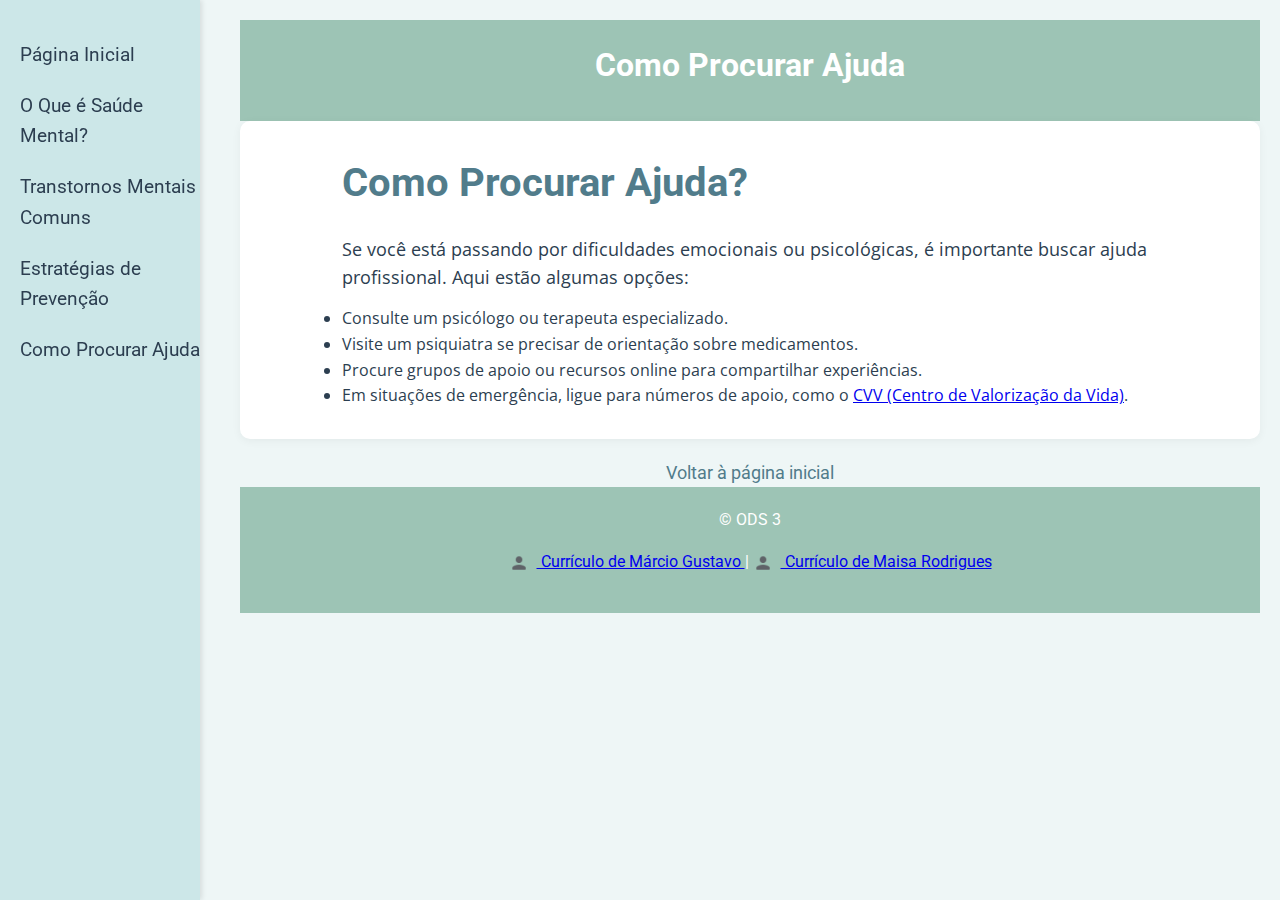
<file: ajuda.html>
<!DOCTYPE html>
<html lang="pt-BR">
<head>
    <meta charset="UTF-8">
    <meta name="viewport" content="width=device-width, initial-scale=1.0">
    <meta http-equiv="X-UA-Compatible" content="ie=edge">
    <title>Como Procurar Ajuda - Cuidando da Mente</title>
    <link rel="stylesheet" href="styles.css">
    <link href="https://fonts.googleapis.com/css2?family=Roboto:wght@400;700&family=Open+Sans:wght@300;600&display=swap" rel="stylesheet">
    <link rel="icon" href="figs/psychology_alt_24dp_5F6368.png" type="image/png">
    <style>
       
        #ajuda p, #ajuda ul {
            font-family: 'Open Sans', sans-serif;
        }

       
        body {
            font-family: 'Roboto', sans-serif;
        }

        h1, h2 {
            font-family: 'Roboto', sans-serif;
        }
    </style>
</head>
<body>

    
    <nav id="sidebar">
        <ul>
            <li><a href="index.html">Página Inicial</a></li>
            <li><a href="saude_mental.html">O Que é Saúde Mental?</a></li>
            <li><a href="transtornos.html">Transtornos Mentais Comuns</a></li>
            <li><a href="prevencao.html">Estratégias de Prevenção</a></li>
            <li><a href="ajuda.html">Como Procurar Ajuda</a></li>
        </ul>
    </nav>

    
    <div id="content">
        
        <header>
            <div class="container">
                <h1>Como Procurar Ajuda</h1>
            </div>
        </header>

       
        <section id="ajuda">
            <div class="container">
                <h2>Como Procurar Ajuda?</h2>
                <p>Se você está passando por dificuldades emocionais ou psicológicas, é importante buscar ajuda profissional. Aqui estão algumas opções:</p>
                <ul>
                    <li>Consulte um psicólogo ou terapeuta especializado.</li>
                    <li>Visite um psiquiatra se precisar de orientação sobre medicamentos.</li>
                    <li>Procure grupos de apoio ou recursos online para compartilhar experiências.</li>
                    <li>Em situações de emergência, ligue para números de apoio, como o <a href="https://cvv.org.br/" target="_blank" rel="noopener noreferrer">CVV (Centro de Valorização da Vida)</a>.</li>
                </ul>
            </div>
        </section>

       
        <div class="useful-links">
            <a href="index.html" class="link">Voltar à página inicial</a>
        </div>

       
        <footer>
            <div class="container">            
                <p>&copy; ODS 3 </p>
                <p>
                    <a href="https://bowiesleeper.github.io/mgcurriculum/">
                        <img src="figs/person_24dp_5F6368.png" alt="Ícone de Márcio Gustavo" class="footer-icon">
                        Currículo de Márcio Gustavo
                    </a> | 
                    <a href="https://maisarodriguess.github.io/CvMaisa/">
                        <img src="figs/person_24dp_5F6368.png" alt="Ícone de Maisa Rodrigues" class="footer-icon">
                        Currículo de Maisa Rodrigues
                    </a>
                </p>
            </div>
        </footer>
    </div>
</body>
</html>
</file>
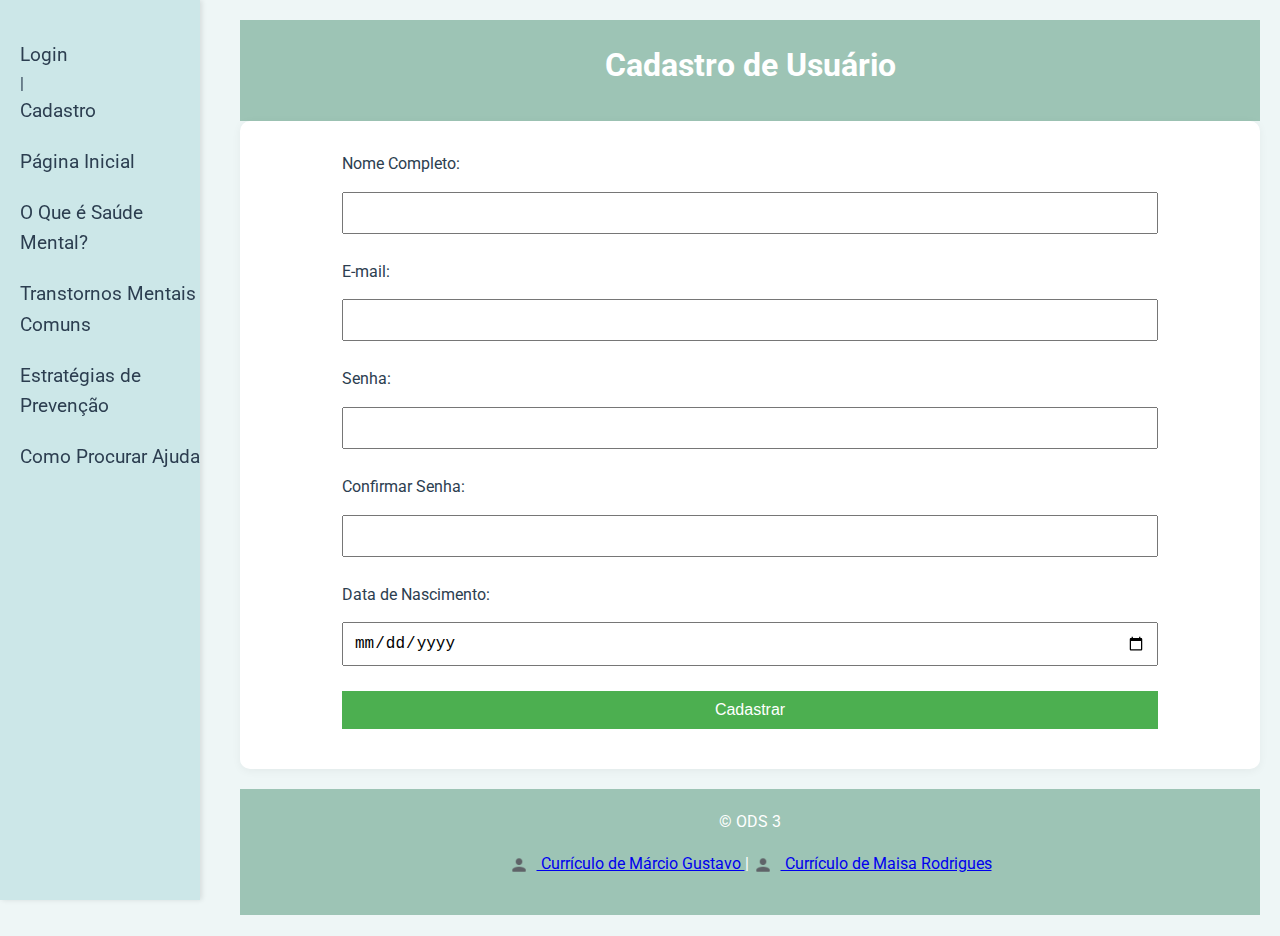
<file: cadastro.html>
<!DOCTYPE html>
<html lang="pt-BR">
<head>
    <meta charset="UTF-8">
    <meta name="viewport" content="width=device-width, initial-scale=1.0">
    <meta http-equiv="X-UA-Compatible" content="ie=edge">
    <title>Cadastro - Cuidando da Mente</title>
    <link rel="stylesheet" href="styles.css">
    <link href="https://fonts.googleapis.com/css2?family=Roboto:wght@400;700&family=Open+Sans:wght@300;600&display=swap" rel="stylesheet">
    <style>
        
        form {
            display: flex;
            flex-direction: column;
            gap: 15px;
        }
        input, button {
            padding: 10px;
            font-size: 1rem;
            margin-bottom: 10px;
        }
        button {
            cursor: pointer;
            background-color: #4CAF50;
            color: white;
            border: none;
        }
        button:hover {
            background-color: #45a049;
        }
    </style>
</head>
<body>

    
    <nav id="sidebar">
        <ul>
            <li><a href="login.html">Login</a> | <a href="cadastro.html">Cadastro</a></li>
            <li><a href="index.html">Página Inicial</a></li>
            <li><a href="saude_mental.html">O Que é Saúde Mental?</a></li>
            <li><a href="transtornos.html">Transtornos Mentais Comuns</a></li>
            <li><a href="prevencao.html">Estratégias de Prevenção</a></li>
            <li><a href="ajuda.html">Como Procurar Ajuda</a></li>
        </ul>
    </nav>

   
    <div id="content">
        
        <header>
            <div class="container">
                <h1>Cadastro de Usuário</h1>
            </div>
        </header>

        
        <section id="cadastro">
            <div class="container">
                <form action="login.html" method="GET">
                    <label for="nome">Nome Completo:</label>
                    <input type="text" id="nome" name="nome" required>

                    <label for="email">E-mail:</label>
                    <input type="email" id="email" name="email" required>

                    <label for="senha">Senha:</label>
                    <input type="password" id="senha" name="senha" required>

                    <label for="confirmar-senha">Confirmar Senha:</label>
                    <input type="password" id="confirmar-senha" name="confirmar-senha" required>

                    <label for="data-nascimento">Data de Nascimento:</label>
                    <input type="date" id="data-nascimento" name="data-nascimento" required>

                    <button type="submit">Cadastrar</button>
                </form>
            </div>
        </section>

        
        <footer>
            <div class="container">            
                <p>&copy; ODS 3 </p>
                <p>
                    <a href="https://bowiesleeper.github.io/mgcurriculum/">
                        <img src="figs/person_24dp_5F6368.png" alt="Ícone de Márcio Gustavo" class="footer-icon">
                        Currículo de Márcio Gustavo
                    </a> | 
                    <a href="https://maisarodriguess.github.io/CvMaisa/">
                        <img src="figs/person_24dp_5F6368.png" alt="Ícone de Maisa Rodrigues" class="footer-icon">
                        Currículo de Maisa Rodrigues
                    </a>
                </p>
            </div>
        </footer>
    </div>

</body>
</html>
</file>
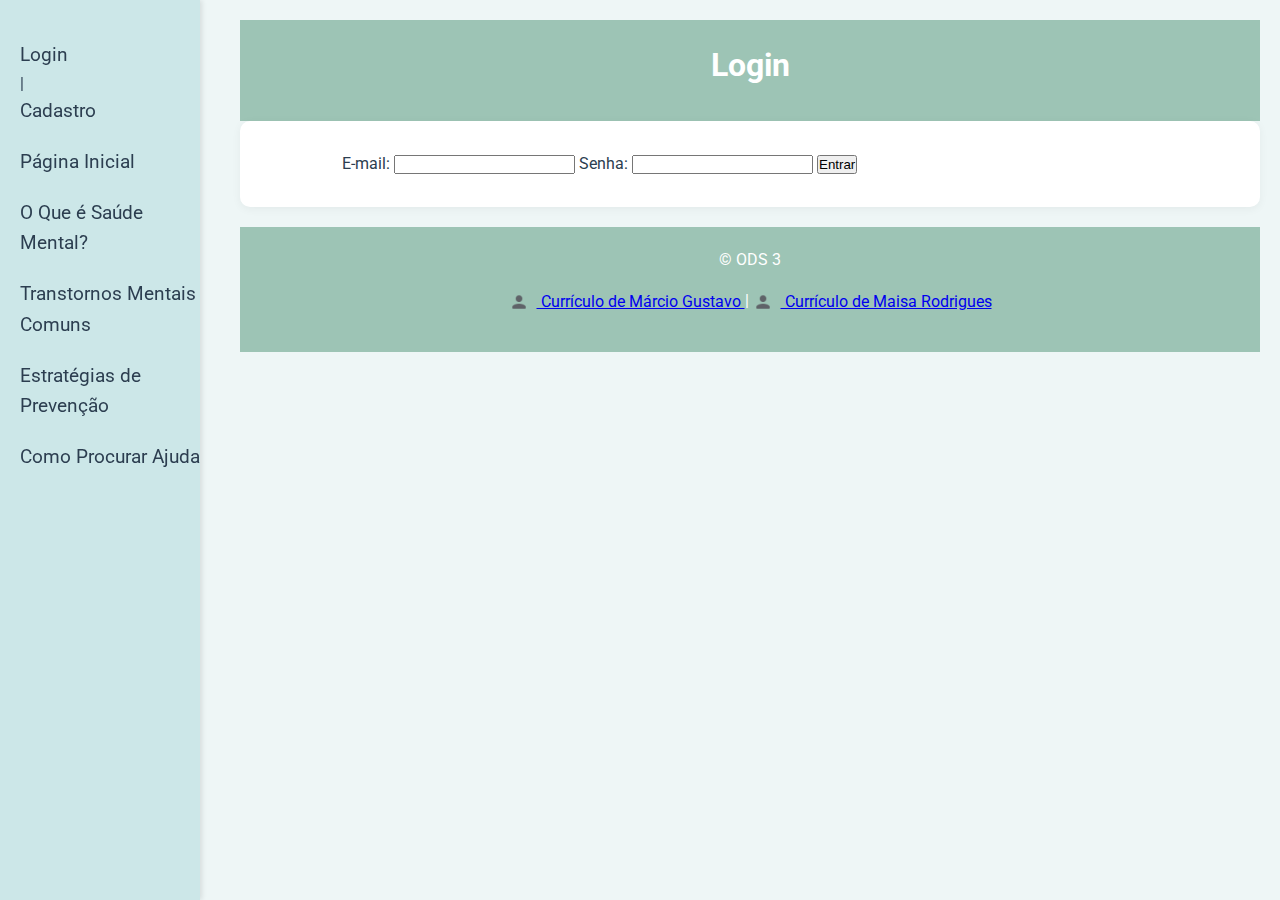
<file: login.html>
<!DOCTYPE html>
<html lang="pt-BR">
<head>
    <meta charset="UTF-8">
    <meta name="viewport" content="width=device-width, initial-scale=1.0">
    <meta http-equiv="X-UA-Compatible" content="ie=edge">
    <title>Login - Cuidando da Mente</title>
    <link rel="stylesheet" href="styles.css">
    <link href="https://fonts.googleapis.com/css2?family=Roboto:wght@400;700&family=Open+Sans:wght@300;600&display=swap" rel="stylesheet">
    <link rel="icon" href="figs/psychology_alt_24dp_5F6368.png" type="image/png">
</head>
<body>

    <nav id="sidebar">
        <ul>
            <li><a href="login.html">Login</a> | <a href="cadastro.html">Cadastro</a></li>
            <li><a href="index.html">Página Inicial</a></li>
            <li><a href="saude_mental.html">O Que é Saúde Mental?</a></li>
            <li><a href="transtornos.html">Transtornos Mentais Comuns</a></li>
            <li><a href="prevencao.html">Estratégias de Prevenção</a></li>
            <li><a href="ajuda.html">Como Procurar Ajuda</a></li>
        </ul>
    </nav>

    <div id="content">
        <header>
            <div class="container">
                <h1>Login</h1>
            </div>
        </header>

        <section id="login">
            <div class="container">
                <form action="index.html" method="POST">
                    <label for="email">E-mail:</label>
                    <input type="email" id="email" name="email" required>

                    <label for="senha">Senha:</label>
                    <input type="password" id="senha" name="senha" required>

                    <button type="submit">Entrar</button>
                </form>
            </div>
        </section>

        <footer>
            <div class="container">            
                <p>&copy; ODS 3 </p>
                <p>
                    <a href="https://bowiesleeper.github.io/mgcurriculum/">
                        <img src="figs/person_24dp_5F6368.png" alt="Ícone de Márcio Gustavo" class="footer-icon">
                        Currículo de Márcio Gustavo
                    </a> | 
                    <a href="https://maisarodriguess.github.io/CvMaisa/">
                        <img src="figs/person_24dp_5F6368.png" alt="Ícone de Maisa Rodrigues" class="footer-icon">
                        Currículo de Maisa Rodrigues
                    </a>
                </p>
            </div>
        </footer>
    </div>

</body>
</html>
</file>
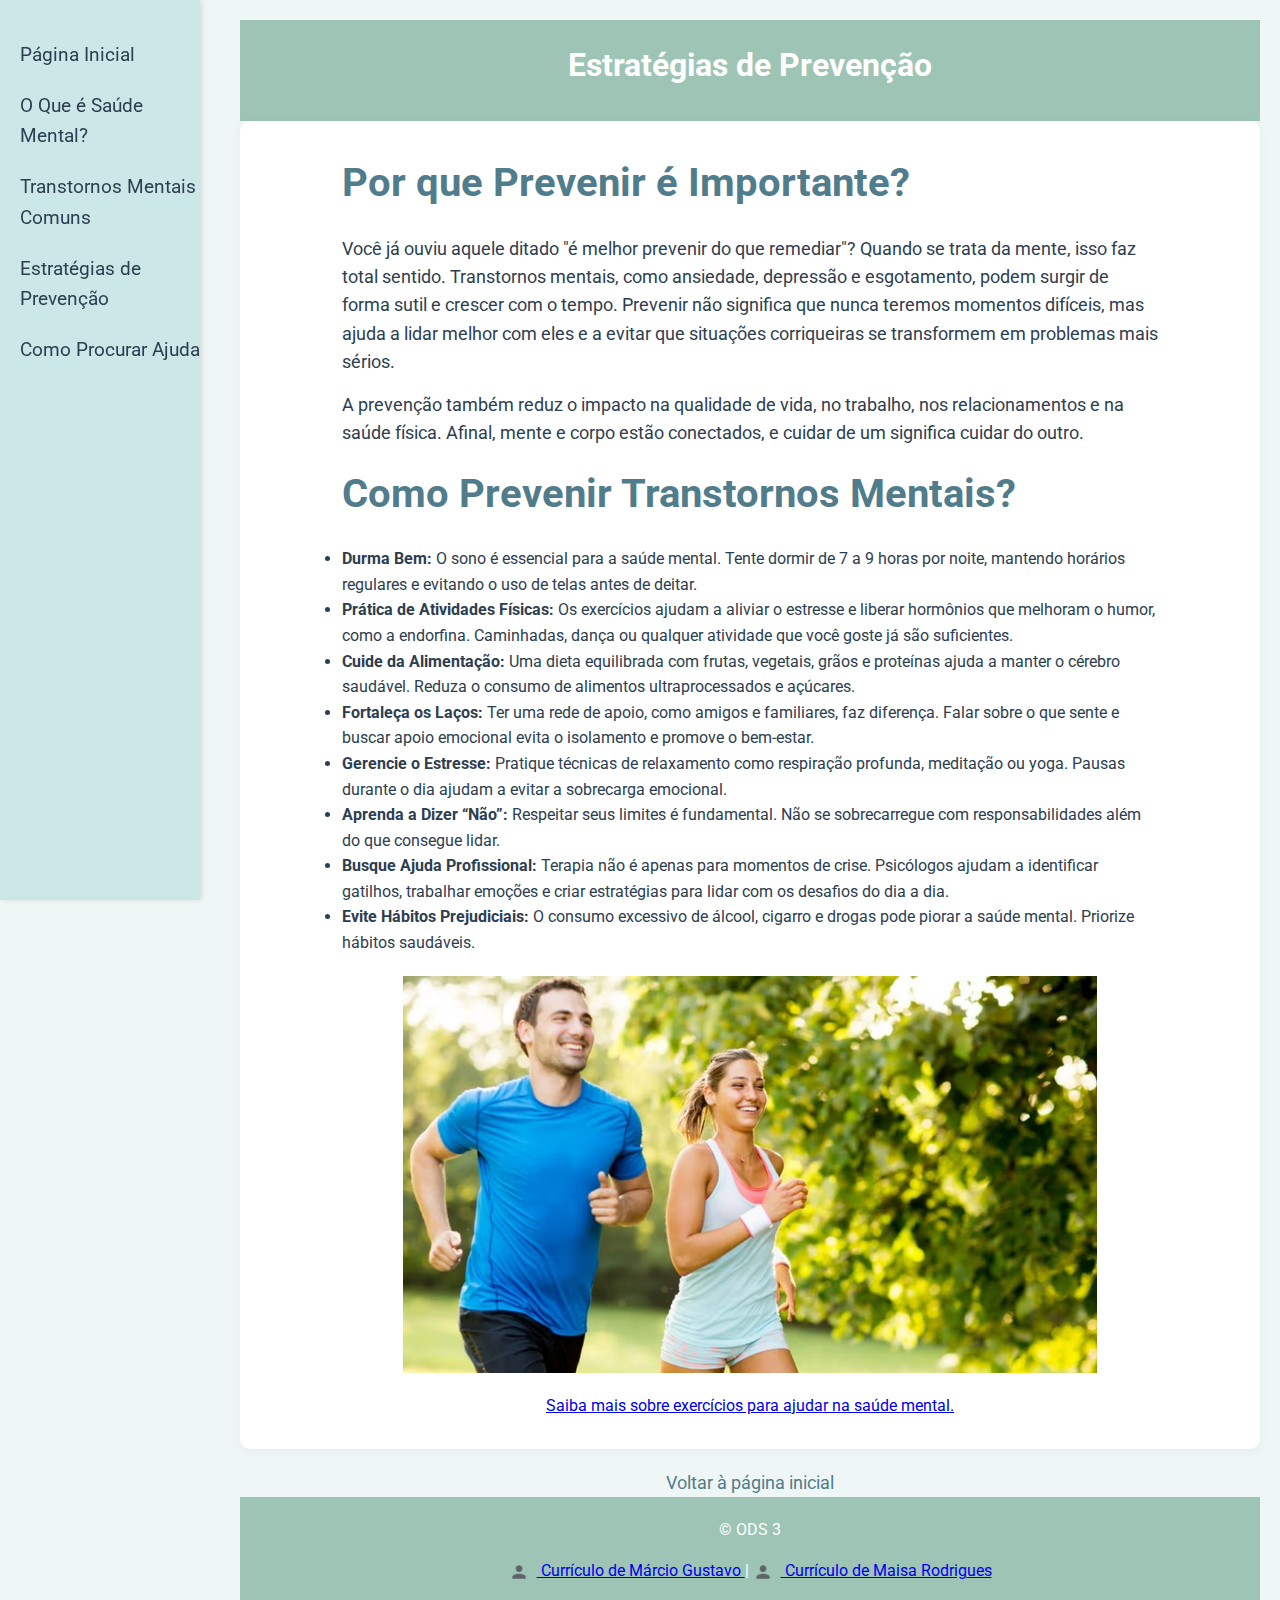
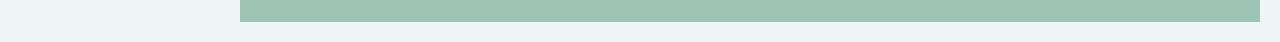
<file: prevencao.html>
<!DOCTYPE html>
<html lang="pt-BR">
<head>
    <meta charset="UTF-8">
    <meta name="viewport" content="width=device-width, initial-scale=1.0">
    <meta http-equiv="X-UA-Compatible" content="ie=edge">
    <title>Estratégias de Prevenção - Cuidando da Mente</title>
    <link rel="stylesheet" href="styles.css">
    <link href="https://fonts.googleapis.com/css2?family=Roboto:wght@400;700&family=Open+Sans:wght@300;600&display=swap" rel="stylesheet">
    <style>
        
        .centralizar-link {
            text-align: center;
            display: block;
            margin-top: 20px;
        }
    </style>
     <link rel="icon" href="figs/psychology_alt_24dp_5F6368.png" type="image/png">
</head>
<body>

    <nav id="sidebar">
        <ul>
            <li><a href="index.html">Página Inicial</a></li>
            <li><a href="saude_mental.html">O Que é Saúde Mental?</a></li>
            <li><a href="transtornos.html">Transtornos Mentais Comuns</a></li>
            <li><a href="prevencao.html">Estratégias de Prevenção</a></li>
            <li><a href="ajuda.html">Como Procurar Ajuda</a></li>
        </ul>
    </nav>

    <div id="content">
        
        <header>
            <div class="container">
                <h1>Estratégias de Prevenção</h1>
            </div>
        </header>

        <section id="prevencao">
            <div class="container">
                <h2>Por que Prevenir é Importante?</h2>
                <p>Você já ouviu aquele ditado "é melhor prevenir do que remediar"? Quando se trata da mente, isso faz total sentido. Transtornos mentais, como ansiedade, depressão e esgotamento, podem surgir de forma sutil e crescer com o tempo. Prevenir não significa que nunca teremos momentos difíceis, mas ajuda a lidar melhor com eles e a evitar que situações corriqueiras se transformem em problemas mais sérios.</p>
                <p>A prevenção também reduz o impacto na qualidade de vida, no trabalho, nos relacionamentos e na saúde física. Afinal, mente e corpo estão conectados, e cuidar de um significa cuidar do outro.</p>

                <h2>Como Prevenir Transtornos Mentais?</h2>
                <ul>
                    <li><strong>Durma Bem:</strong> O sono é essencial para a saúde mental. Tente dormir de 7 a 9 horas por noite, mantendo horários regulares e evitando o uso de telas antes de deitar.</li>
                    <li><strong>Prática de Atividades Físicas:</strong> Os exercícios ajudam a aliviar o estresse e liberar hormônios que melhoram o humor, como a endorfina. Caminhadas, dança ou qualquer atividade que você goste já são suficientes.</li>
                    <li><strong>Cuide da Alimentação:</strong> Uma dieta equilibrada com frutas, vegetais, grãos e proteínas ajuda a manter o cérebro saudável. Reduza o consumo de alimentos ultraprocessados e açúcares.</li>
                    <li><strong>Fortaleça os Laços:</strong> Ter uma rede de apoio, como amigos e familiares, faz diferença. Falar sobre o que sente e buscar apoio emocional evita o isolamento e promove o bem-estar.</li>
                    <li><strong>Gerencie o Estresse:</strong> Pratique técnicas de relaxamento como respiração profunda, meditação ou yoga. Pausas durante o dia ajudam a evitar a sobrecarga emocional.</li>
                    <li><strong>Aprenda a Dizer “Não”:</strong> Respeitar seus limites é fundamental. Não se sobrecarregue com responsabilidades além do que consegue lidar.</li>
                    <li><strong>Busque Ajuda Profissional:</strong> Terapia não é apenas para momentos de crise. Psicólogos ajudam a identificar gatilhos, trabalhar emoções e criar estratégias para lidar com os desafios do dia a dia.</li>
                    <li><strong>Evite Hábitos Prejudiciais:</strong> O consumo excessivo de álcool, cigarro e drogas pode piorar a saúde mental. Priorize hábitos saudáveis.</li>
                </ul>

                <div class="esporte">
                    
                    <img src="figs/esporte-saude-mental.jpg" alt="esporte" >
                </div>

                
                <a href="https://www.telavita.com.br/blog/exercicios-para-saude-mental/" target="_blank" class="centralizar-link">Saiba mais sobre exercícios para ajudar na saúde mental.</a>
            </div>
        </section>

        <div class="useful-links">
            <a href="index.html" class="link">Voltar à página inicial</a>
        </div>

        <footer>
            <div class="container">            
                <p>&copy; ODS 3 </p>
                <p>
                    <a href="https://bowiesleeper.github.io/mgcurriculum/">
                        <img src="figs/person_24dp_5F6368.png" alt="Ícone de Márcio Gustavo" class="footer-icon">
                        Currículo de Márcio Gustavo
                    </a> | 
                    <a href="https://maisarodriguess.github.io/CvMaisa/">
                        <img src="figs/person_24dp_5F6368.png" alt="Ícone de Maisa Rodrigues" class="footer-icon">
                        Currículo de Maisa Rodrigues
                    </a>
                </p>
            </div>
        </footer>
    </div>

</body>
</html>
</file>
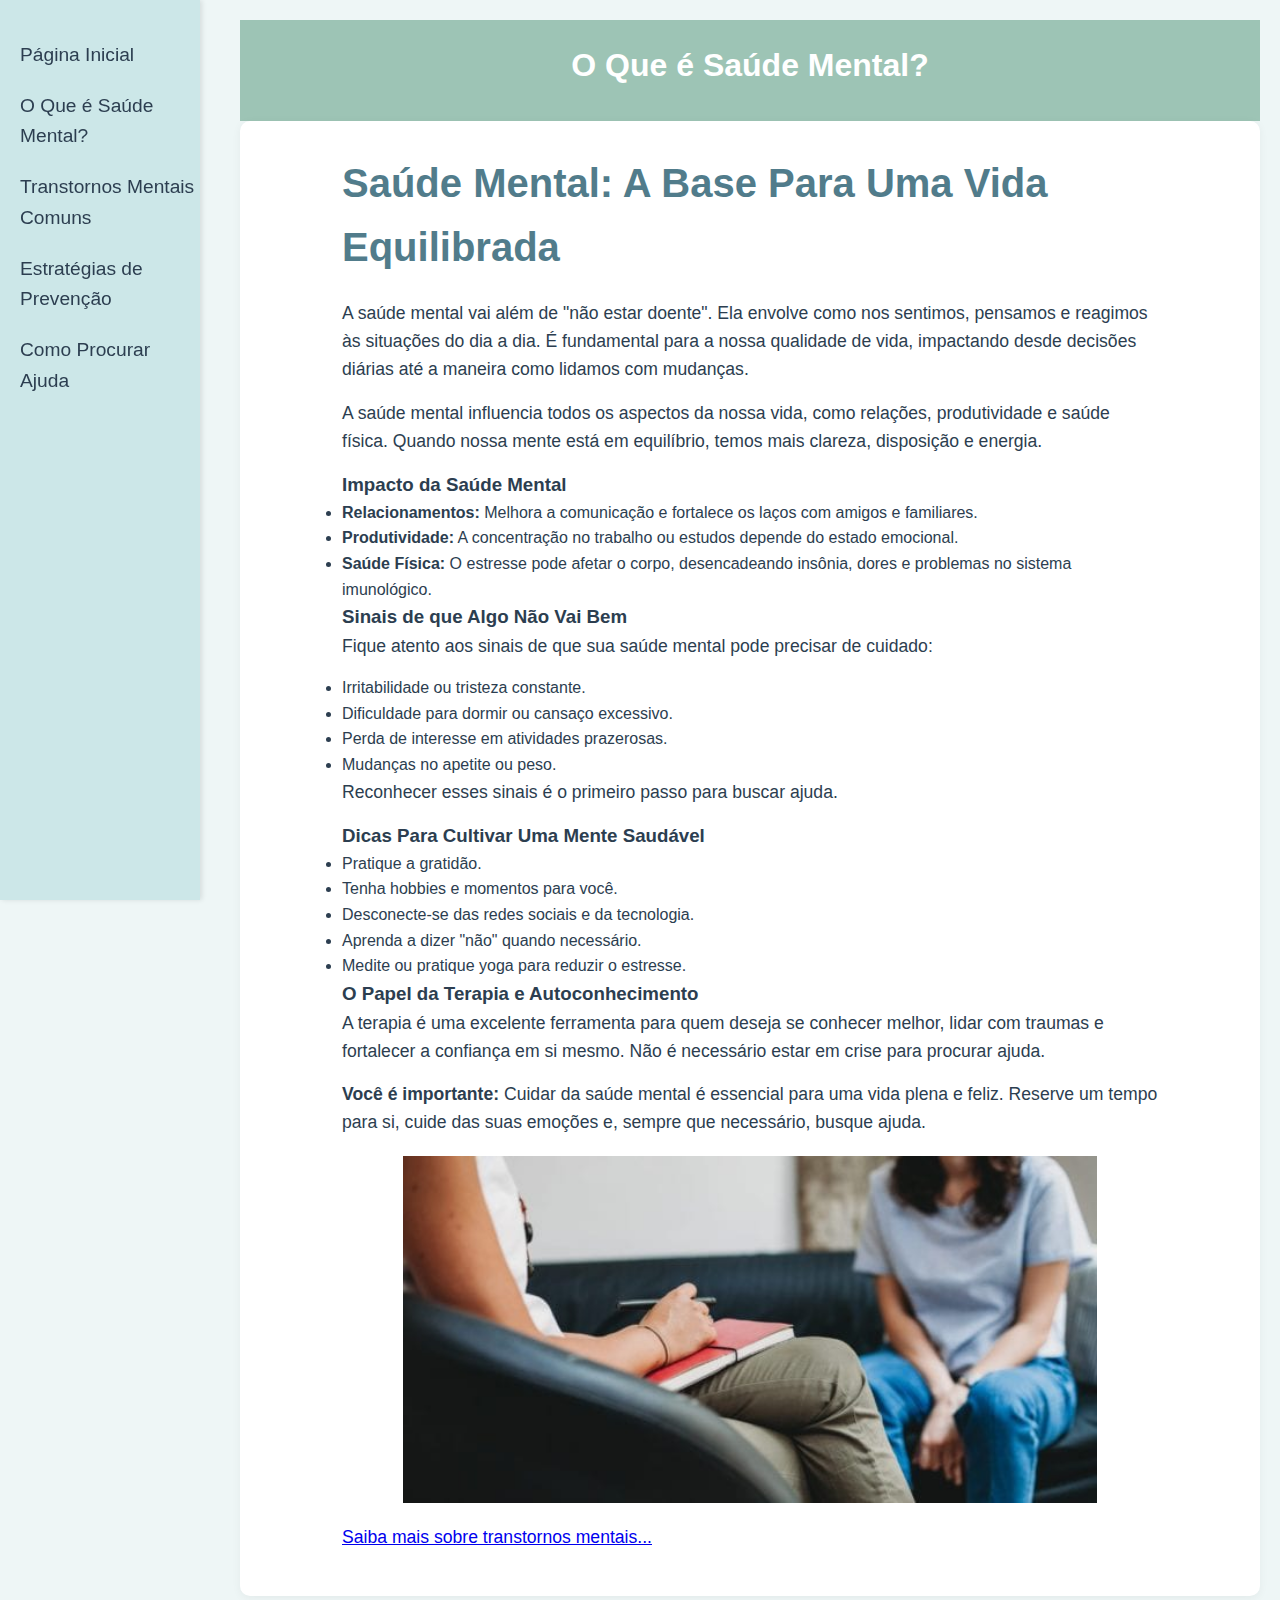
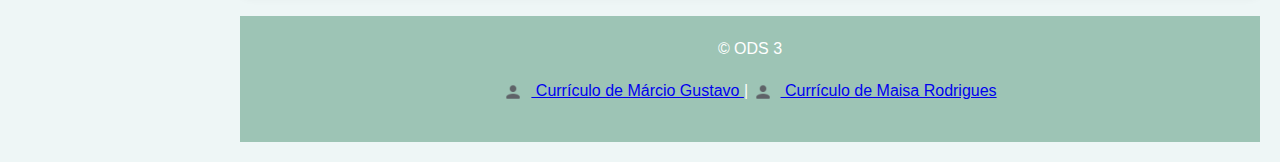
<file: saude_mental.html>
<!DOCTYPE html>
<html lang="pt-BR">
<head>
    <meta charset="UTF-8">
    <meta name="viewport" content="width=device-width, initial-scale=1.0">
    <meta http-equiv="X-UA-Compatible" content="ie=edge">
    <title>O Que é Saúde Mental? - Cuidando da Mente</title>
    <link rel="stylesheet" href="styles.css">
    <link href="https://fonts.googleapis.com/css2?family=Geist+Mono&display=swap" rel="stylesheet">
    <link rel="icon" href="figs/psychology_alt_24dp_5F6368.png" type="image/png">
</head>
<body>

    <nav id="sidebar">
        <ul>
            <li><a href="index.html">Página Inicial</a></li>
            <li><a href="saude_mental.html">O Que é Saúde Mental?</a></li>
            <li><a href="transtornos.html">Transtornos Mentais Comuns</a></li>
            <li><a href="prevencao.html">Estratégias de Prevenção</a></li>
            <li><a href="ajuda.html">Como Procurar Ajuda</a></li>
        </ul>
    </nav>

    <div id="content">
        <header>
            <div class="container">
                <h1>O Que é Saúde Mental?</h1>
            </div>
        </header>

        <section>
            <div class="container">
                <h2>Saúde Mental: A Base Para Uma Vida Equilibrada</h2>
                <p>A saúde mental vai além de "não estar doente". Ela envolve como nos sentimos, pensamos e reagimos às situações do dia a dia. É fundamental para a nossa qualidade de vida, impactando desde decisões diárias até a maneira como lidamos com mudanças.</p>
                <p>A saúde mental influencia todos os aspectos da nossa vida, como relações, produtividade e saúde física. Quando nossa mente está em equilíbrio, temos mais clareza, disposição e energia.</p>
                
                <h3>Impacto da Saúde Mental</h3>
                <ul>
                    <li><strong>Relacionamentos:</strong> Melhora a comunicação e fortalece os laços com amigos e familiares.</li>
                    <li><strong>Produtividade:</strong> A concentração no trabalho ou estudos depende do estado emocional.</li>
                    <li><strong>Saúde Física:</strong> O estresse pode afetar o corpo, desencadeando insônia, dores e problemas no sistema imunológico.</li>
                </ul>
                
                <h3>Sinais de que Algo Não Vai Bem</h3>
                <p>Fique atento aos sinais de que sua saúde mental pode precisar de cuidado:</p>
                <ul>
                    <li>Irritabilidade ou tristeza constante.</li>
                    <li>Dificuldade para dormir ou cansaço excessivo.</li>
                    <li>Perda de interesse em atividades prazerosas.</li>
                    <li>Mudanças no apetite ou peso.</li>
                </ul>
                <p>Reconhecer esses sinais é o primeiro passo para buscar ajuda.</p>
                
                <h3>Dicas Para Cultivar Uma Mente Saudável</h3>
                <ul>
                    <li>Pratique a gratidão.</li>
                    <li>Tenha hobbies e momentos para você.</li>
                    <li>Desconecte-se das redes sociais e da tecnologia.</li>
                    <li>Aprenda a dizer "não" quando necessário.</li>
                    <li>Medite ou pratique yoga para reduzir o estresse.</li>
                </ul>

                <h3>O Papel da Terapia e Autoconhecimento</h3>
                <p>A terapia é uma excelente ferramenta para quem deseja se conhecer melhor, lidar com traumas e fortalecer a confiança em si mesmo. Não é necessário estar em crise para procurar ajuda.</p>

                <p><strong>Você é importante:</strong> Cuidar da saúde mental é essencial para uma vida plena e feliz. Reserve um tempo para si, cuide das suas emoções e, sempre que necessário, busque ajuda.</p>

                
                <div class="terapeuta">
                    <img src="figs/terapeuta.jpg" alt="Busque ajude!!" >
                </div>

                <p><a href="transtornos.html">Saiba mais sobre transtornos mentais...</a></p>
            </div>
        </section>

        <footer>
            <div class="container">            
                <p>&copy; ODS 3 </p>
                <p>
                    <a href="https://bowiesleeper.github.io/mgcurriculum/">
                        <img src="figs/person_24dp_5F6368.png" alt="Ícone de Márcio Gustavo" class="footer-icon">
                        Currículo de Márcio Gustavo
                    </a> | 
                    <a href="https://maisarodriguess.github.io/CvMaisa/">
                        <img src="figs/person_24dp_5F6368.png" alt="Ícone de Maisa Rodrigues" class="footer-icon">
                        Currículo de Maisa Rodrigues
                    </a>
                </p>
            </div>
        </footer>
    </div>

</body>
</html>
</file>
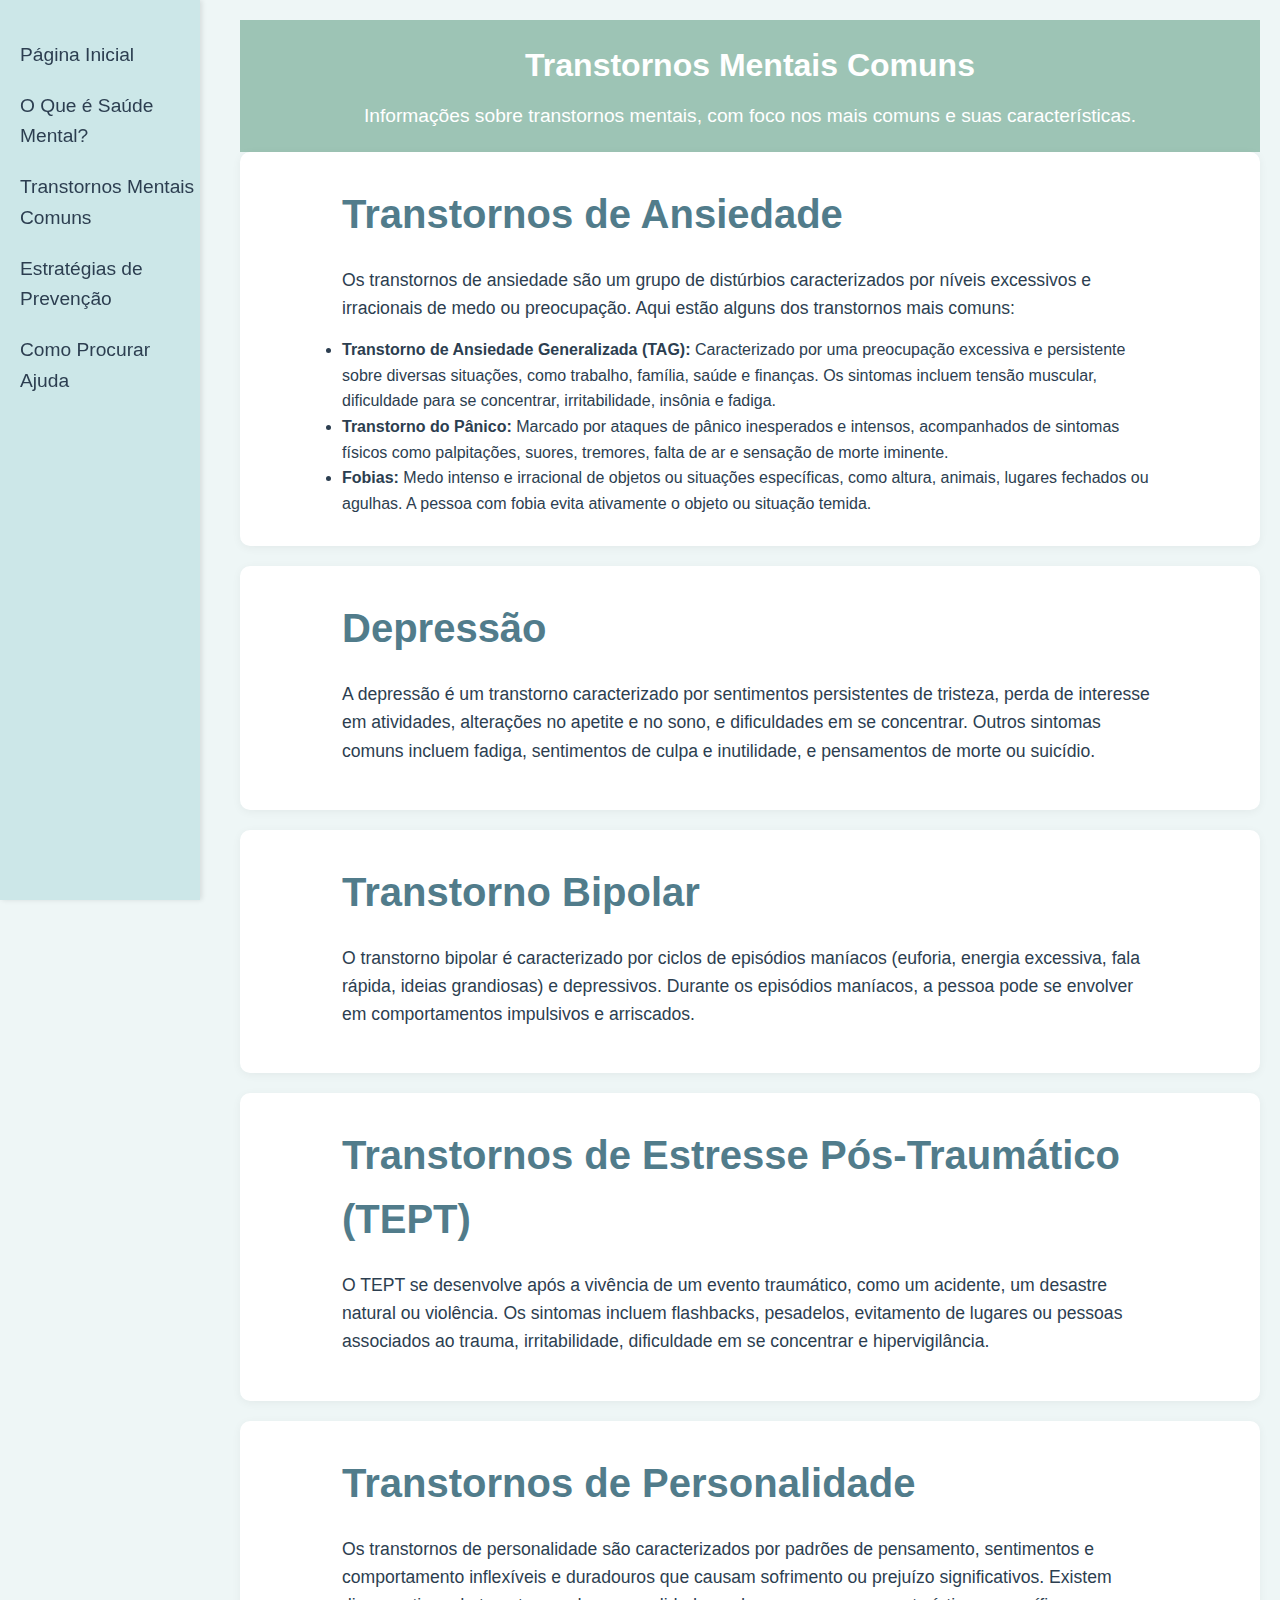
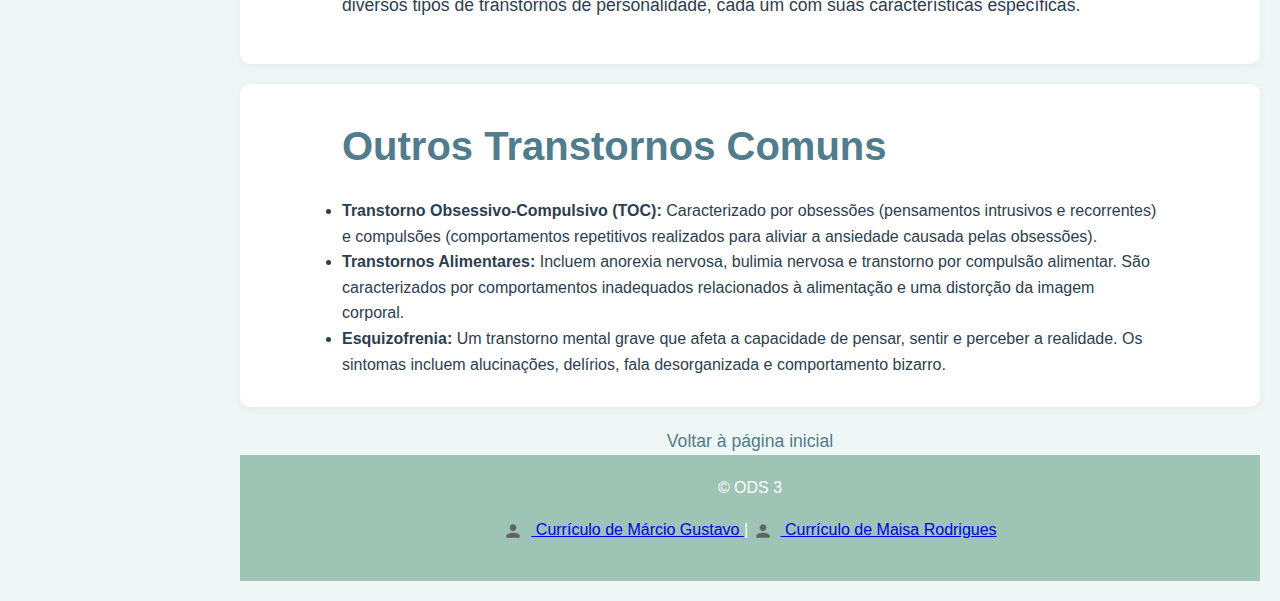
<file: transtornos.html>
<!DOCTYPE html>
<html lang="pt-BR">
<head>
    <meta charset="UTF-8">
    <meta name="viewport" content="width=device-width, initial-scale=1.0">
    <meta http-equiv="X-UA-Compatible" content="ie=edge">
    <title>Transtornos Mentais Comuns</title>
    <link rel="stylesheet" href="styles.css">
    <link href="https://fonts.googleapis.com/css2?family=Geist+Mono&display=swap" rel="stylesheet">
    <link rel="icon" href="figs/psychology_alt_24dp_5F6368.png" type="image/png">
</head>
<body>

    
    <nav id="sidebar">
        <ul>
            <li><a href="index.html">Página Inicial</a></li>
            <li><a href="saude_mental.html">O Que é Saúde Mental?</a></li>
            <li><a href="transtornos.html">Transtornos Mentais Comuns</a></li>
            <li><a href="prevencao.html">Estratégias de Prevenção</a></li>
            <li><a href="ajuda.html">Como Procurar Ajuda</a></li>
        </ul>
    </nav>

        <div id="content">
        
        <header>
            <div class="container">
                <h1>Transtornos Mentais Comuns</h1>
                <p>Informações sobre transtornos mentais, com foco nos mais comuns e suas características.</p>
            </div>
        </header>

        
        <section id="ansiedade">
            <div class="container">
                <h2>Transtornos de Ansiedade</h2>
                <p>Os transtornos de ansiedade são um grupo de distúrbios caracterizados por níveis excessivos e irracionais de medo ou preocupação. Aqui estão alguns dos transtornos mais comuns:</p>
                <ul>
                    <li>
                        <strong>Transtorno de Ansiedade Generalizada (TAG):</strong> 
                        Caracterizado por uma preocupação excessiva e persistente sobre diversas situações, como trabalho, família, saúde e finanças. Os sintomas incluem tensão muscular, dificuldade para se concentrar, irritabilidade, insônia e fadiga.
                    </li>
                    <li>
                        <strong>Transtorno do Pânico:</strong> 
                        Marcado por ataques de pânico inesperados e intensos, acompanhados de sintomas físicos como palpitações, suores, tremores, falta de ar e sensação de morte iminente.
                    </li>
                    <li>
                        <strong>Fobias:</strong> 
                        Medo intenso e irracional de objetos ou situações específicas, como altura, animais, lugares fechados ou agulhas. A pessoa com fobia evita ativamente o objeto ou situação temida.
                    </li>
                </ul>
            </div>
        </section>

        
        <section id="depressao">
            <div class="container">
                <h2>Depressão</h2>
                <p>A depressão é um transtorno caracterizado por sentimentos persistentes de tristeza, perda de interesse em atividades, alterações no apetite e no sono, e dificuldades em se concentrar. Outros sintomas comuns incluem fadiga, sentimentos de culpa e inutilidade, e pensamentos de morte ou suicídio.</p>
            </div>
        </section>

        
        <section id="bipolar">
            <div class="container">
                <h2>Transtorno Bipolar</h2>
                <p>O transtorno bipolar é caracterizado por ciclos de episódios maníacos (euforia, energia excessiva, fala rápida, ideias grandiosas) e depressivos. Durante os episódios maníacos, a pessoa pode se envolver em comportamentos impulsivos e arriscados.</p>
            </div>
        </section>

        
        <section id="tept">
            <div class="container">
                <h2>Transtornos de Estresse Pós-Traumático (TEPT)</h2>
                <p>O TEPT se desenvolve após a vivência de um evento traumático, como um acidente, um desastre natural ou violência. Os sintomas incluem flashbacks, pesadelos, evitamento de lugares ou pessoas associados ao trauma, irritabilidade, dificuldade em se concentrar e hipervigilância.</p>
            </div>
        </section>

        
        <section id="personalidade">
            <div class="container">
                <h2>Transtornos de Personalidade</h2>
                <p>Os transtornos de personalidade são caracterizados por padrões de pensamento, sentimentos e comportamento inflexíveis e duradouros que causam sofrimento ou prejuízo significativos. Existem diversos tipos de transtornos de personalidade, cada um com suas características específicas.</p>
            </div>
        </section>

        
        <section id="outros-transtornos">
            <div class="container">
                <h2>Outros Transtornos Comuns</h2>
                <ul>
                    <li>
                        <strong>Transtorno Obsessivo-Compulsivo (TOC):</strong> 
                        Caracterizado por obsessões (pensamentos intrusivos e recorrentes) e compulsões (comportamentos repetitivos realizados para aliviar a ansiedade causada pelas obsessões).
                    </li>
                    <li>
                        <strong>Transtornos Alimentares:</strong> 
                        Incluem anorexia nervosa, bulimia nervosa e transtorno por compulsão alimentar. São caracterizados por comportamentos inadequados relacionados à alimentação e uma distorção da imagem corporal.
                    </li>
                    <li>
                        <strong>Esquizofrenia:</strong> 
                        Um transtorno mental grave que afeta a capacidade de pensar, sentir e perceber a realidade. Os sintomas incluem alucinações, delírios, fala desorganizada e comportamento bizarro.
                    </li>
                </ul>
            </div>
        </section>

        
        <div class="useful-links">
            <a href="index.html" class="link">Voltar à página inicial</a>
        </div>

        
        <footer>
            <div class="container">            
                <p>&copy; ODS 3 </p>
                <p>
                    <a href="https://bowiesleeper.github.io/mgcurriculum/">
                        <img src="figs/person_24dp_5F6368.png" alt="Ícone de Márcio Gustavo" class="footer-icon">
                        Currículo de Márcio Gustavo
                    </a> | 
                    <a href="https://maisarodriguess.github.io/CvMaisa/">
                        <img src="figs/person_24dp_5F6368.png" alt="Ícone de Maisa Rodrigues" class="footer-icon">
                        Currículo de Maisa Rodrigues
                    </a>
                </p>
            </div>
        </footer>
    </div>

</body>
</html>
</file>
<file: styles.css>
* {
    margin: 0;
    padding: 0;
    box-sizing: border-box;
}

body {
    font-family: 'Roboto', sans-serif;
    line-height: 1.6;
    color: #2c3e50;
    background-color: #eef6f6;
    display: flex;
    flex-direction: column;
    min-height: 100vh;
}

#sidebar {
    width: 200px;
    position: fixed;
    top: 0;
    left: 0;
    background-color: #cce7e8;
    color: #2c3e50;
    height: 100%;
    padding-top: 20px;
    padding-left: 20px;
    box-shadow: 2px 0 5px rgba(0, 0, 0, 0.1);
}

#sidebar ul {
    list-style: none;
}

#sidebar ul li {
    margin: 20px 0;
}

#sidebar ul li a {
    text-decoration: none;
    color: #2c3e50;
    font-size: 1.2em;
    display: flex;
    align-items: center;
}

#sidebar ul li a:hover {
    color: #9dc4b5;
}

#content {
    margin-left: 220px;
    padding: 20px;
    width: calc(100% - 220px);
    flex-grow: 1;
}

header {
    background-color: #9dc4b5;
    color: white;
    padding: 20px 0;
    text-align: center;
}

header h1 {
    margin-bottom: 10px;
}

header p {
    font-size: 1.2em;
}

.container {
    width: 80%;
    margin: 0 auto;
}

section {
    padding: 30px 0;
    background-color: #ffffff;
    margin-bottom: 20px;
    border-radius: 10px;
    box-shadow: 0 2px 10px rgba(0, 0, 0, 0.05);
}

#home {
    display: flex;
    justify-content: center;
    align-items: center;
    flex-direction: column;
    text-align: center;
}

#home img {
    margin-top: 30px;
    width: 50%;
    max-width: 400px;
    border-radius: 10px;
}

section h2 {
    font-size: 2.5em;
    margin-bottom: 20px;
    color: #517c8b;
}

section p {
    font-size: 1.1em;
    margin-bottom: 15px;
    color: #2c3e50;
}

footer {
    background-color: #9dc4b5;
    color: white;
    padding: 20px 0;
    text-align: center;
}

footer p {
    font-size: 1em;
}

.useful-links {
    margin-top: 20px;
    text-align: center;
}

.useful-links a {
    text-decoration: none;
    color: #517c8b;
    font-size: 1.1em;
    margin: 5px;
}

.useful-links a:hover {
    color: #2c3e50;
}

@media (max-width: 768px) {
    #sidebar {
        width: 100%;
        height: auto;
        position: relative;
        padding: 10px;
    }
    #content {
        margin-left: 0;
        width: 100%;
    }

    header h1 {
        font-size: 1.8em;
    }

    header p {
        font-size: 1em;
    }

    #home img {
        width: 80%;
    }

    section h2 {
        font-size: 2em;
    }
}

img {
    width: 85%;
    max-width: 800px;
    height: auto;
    margin: 20px 0;
    display: block;
    margin-left: auto;
    margin-right: auto;
}

.saudademental {
    display: flex;
    align-items: flex-start;
    gap: 20px;
}

.saudademental img {
    width: 250px;
    height: auto;
    border-radius: 8px;
}

.icon {
    width: 24px;
    height: 24px;
    margin-right: 8px; 
}

.footer-icon {
    vertical-align: middle;  
    margin-right: 8px;      
    width: 20px;             
    height: auto;           
    display: inline-block;   
}
</file>
